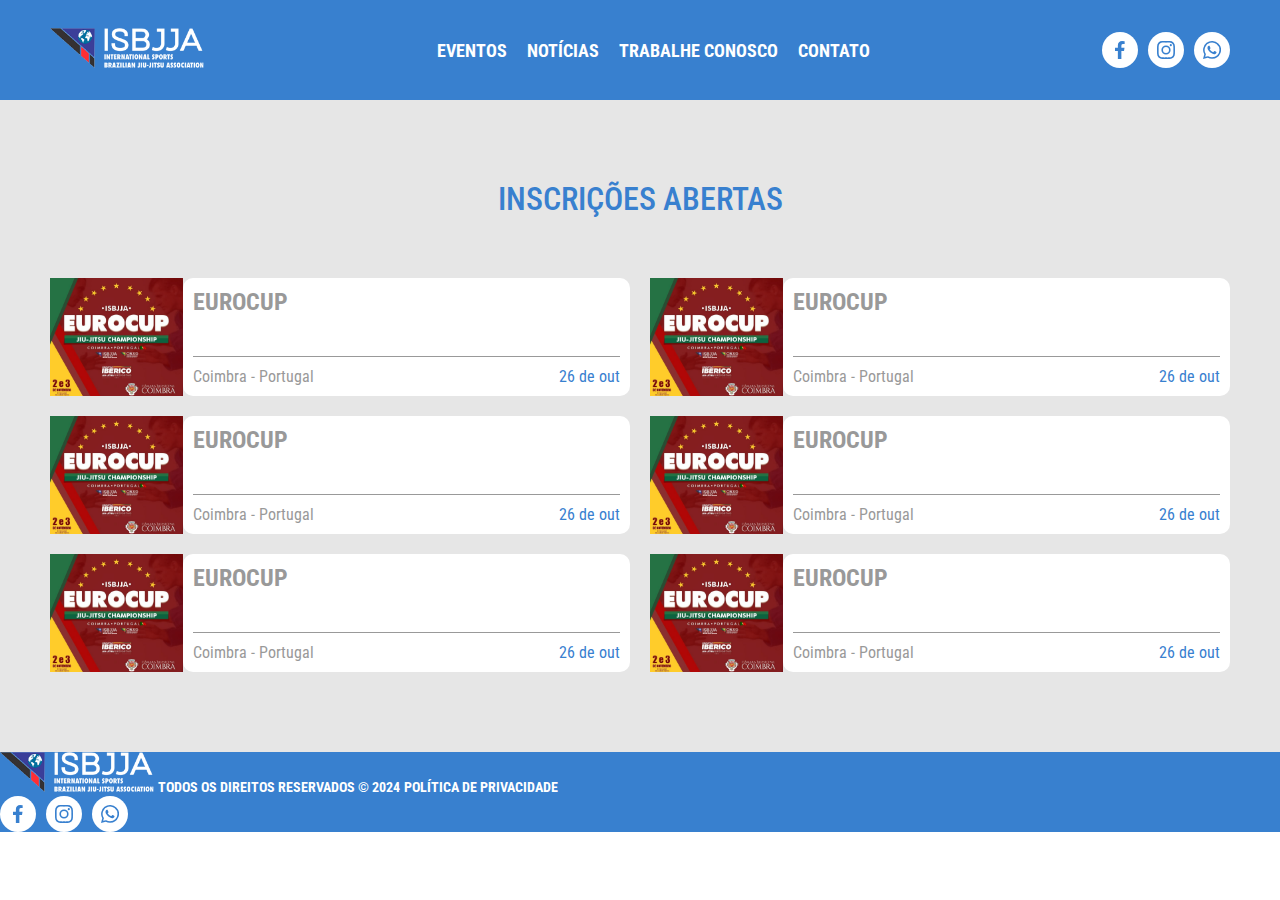
<file: pages/events.html>
<!DOCTYPE html>
<html lang="en">
<head>
    <meta charset="UTF-8">
    <meta name="viewport" content="width=device-width, initial-scale=1.0">
    <title>Eventos</title>
    <link rel="stylesheet" href="../scr/style.css">
    <!--Fontes-->
    <link rel="preconnect" href="https://fonts.googleapis.com">
    <link rel="preconnect" href="https://fonts.gstatic.com" crossorigin>
    <link href="https://fonts.googleapis.com/css2?family=Roboto+Condensed:ital,wght@0,100..900;1,100..900&display=swap" rel="stylesheet">
    <link rel="icon" type="image/x-icon" href="assets/favicon.png">
</head>
<body>
     <!--Header-->
     <header class="header">
        <div class="container header-container">
            <a href="../index.html">
                <img src="../assets/logo.png" alt="ISBJJA">
            </a>
            
            <nav>
                <ul class="header-links">
                    <li><a href="" class="header-link">Eventos</a></li>
                    <li><a href="" class="header-link">Notícias</a></li>
                    <li><a href="" class="header-link">Trabalhe Conosco</a></li>
                    <li><a href="" class="header-link">Contato</a></li>
                </ul>
            </nav>

            <div class="header-social">
                <a class="header-social-item" href=""><svg xmlns="http://www.w3.org/2000/svg" width="9.641" height="18" viewBox="0 0 9.641 18"><path id="facebook-f" class="cls-1" d="M31.9,10.125l.5-3.258H29.273V4.753a1.629,1.629,0,0,1,1.837-1.76h1.421V.22A17.329,17.329,0,0,0,30.008,0c-2.574,0-4.257,1.56-4.257,4.385V6.867H22.89v3.258h2.861V18h3.522V10.125Z" transform="translate(-22.89)"></path></svg></a>
                <a class="header-social-item" href=""><svg xmlns="http://www.w3.org/2000/svg" width="18" height="17.996" viewBox="0 0 18 17.996"><path id="instagram" class="cls-1" d="M8.927,36.209a4.614,4.614,0,1,0,4.614,4.614A4.607,4.607,0,0,0,8.927,36.209Zm0,7.614a3,3,0,1,1,3-3,3.005,3.005,0,0,1-3,3Zm5.879-7.8a1.076,1.076,0,1,1-1.076-1.076A1.074,1.074,0,0,1,14.806,36.02Zm3.056,1.092a5.326,5.326,0,0,0-1.454-3.771,5.361,5.361,0,0,0-3.771-1.454c-1.486-.084-5.939-.084-7.425,0a5.353,5.353,0,0,0-3.771,1.45A5.343,5.343,0,0,0-.012,37.109c-.084,1.486-.084,5.939,0,7.425A5.326,5.326,0,0,0,1.442,48.3a5.368,5.368,0,0,0,3.771,1.454c1.486.084,5.939.084,7.425,0A5.326,5.326,0,0,0,16.408,48.3a5.361,5.361,0,0,0,1.454-3.771C17.946,43.048,17.946,38.6,17.862,37.113Zm-1.919,9.015a3.037,3.037,0,0,1-1.711,1.711c-1.185.47-4,.361-5.3.361s-4.124.1-5.3-.361a3.037,3.037,0,0,1-1.711-1.711c-.47-1.185-.361-4-.361-5.3s-.1-4.124.361-5.3a3.037,3.037,0,0,1,1.711-1.711c1.185-.47,4-.361,5.3-.361s4.124-.1,5.3.361a3.037,3.037,0,0,1,1.711,1.711c.47,1.185.361,4,.361,5.3S16.412,44.947,15.942,46.128Z" transform="translate(0.075 -31.825)"></path></svg></a>
                <a class="header-social-item" href=""><svg xmlns="http://www.w3.org/2000/svg" width="17.998" height="17.998" viewBox="0 0 17.998 17.998"> <path id="whatsapp" class="cls-1" d="M15.3,34.615A8.921,8.921,0,0,0,1.265,45.378L0,50l4.728-1.241a8.891,8.891,0,0,0,4.262,1.085h0A8.862,8.862,0,0,0,15.3,34.615ZM8.995,48.338a7.4,7.4,0,0,1-3.776-1.032l-.269-.161-2.8.735.747-2.736-.177-.281a7.427,7.427,0,1,1,13.775-3.941A7.5,7.5,0,0,1,8.995,48.338Zm4.066-5.552c-.221-.112-1.318-.651-1.523-.723s-.354-.112-.5.112-.574.723-.707.876-.261.169-.482.056a6.066,6.066,0,0,1-3.033-2.651c-.229-.394.229-.366.655-1.217a.413.413,0,0,0-.02-.39c-.056-.112-.5-1.209-.687-1.655s-.366-.374-.5-.382-.277-.008-.426-.008a.826.826,0,0,0-.595.277,2.5,2.5,0,0,0-.779,1.86,4.366,4.366,0,0,0,.908,2.306,9.958,9.958,0,0,0,3.808,3.367,4.361,4.361,0,0,0,2.676.558,2.282,2.282,0,0,0,1.5-1.061,1.864,1.864,0,0,0,.129-1.061C13.43,42.951,13.281,42.895,13.06,42.786Z" transform="translate(0 -32)"></path></svg></a>
            </div>
        </div>
    </header>

    <main>
        <!--Events-->
        <section class="events">
            <div class="container events-title-container">
                <h2 class="title">Inscrições abertas</h2>
            </div>

            <div class="container events-container">
                <div class="events-item">
                    <div class="events-item-image">
                        <img src="../assets/events.jpeg" alt="World Cup 2025">
                    </div>
                    <div class="events-item-content">
                        <div class="events-item-content-title">
                            <h3 class="events-item-title">EUROCUP</h3>
                        </div>
                        <div class="events-item-content-info">
                            <span class="evets-item-location">
                                Coimbra - Portugal
                            </span>
                            <time class="events-item-date" datetime="26/10/2024"> 26 de out</time>
                        </div>
                    </div>
                </div>

                <div class="events-item">
                    <div class="events-item-image">
                        <img src="../assets/events.jpeg" alt="World Cup 2025">
                    </div>
                    <div class="events-item-content">
                        <div class="events-item-content-title">
                            <h3 class="events-item-title">EUROCUP</h3>
                        </div>
                        <div class="events-item-content-info">
                            <span class="evets-item-location">
                                Coimbra - Portugal
                            </span>
                            <time class="events-item-date" datetime="26/10/2024"> 26 de out</time>
                        </div>
                    </div>
                </div>

                <div class="events-item">
                    <div class="events-item-image">
                        <img src="../assets/events.jpeg" alt="World Cup 2025">
                    </div>
                    <div class="events-item-content">
                        <div class="events-item-content-title">
                            <h3 class="events-item-title">EUROCUP</h3>
                        </div>
                        <div class="events-item-content-info">
                            <span class="evets-item-location">
                                Coimbra - Portugal
                            </span>
                            <time class="events-item-date" datetime="26/10/2024"> 26 de out</time>
                        </div>
                    </div>
                </div>

                <div class="events-item">
                    <div class="events-item-image">
                        <img src="../assets/events.jpeg" alt="World Cup 2025">
                    </div>
                    <div class="events-item-content">
                        <div class="events-item-content-title">
                            <h3 class="events-item-title">EUROCUP</h3>
                        </div>
                        <div class="events-item-content-info">
                            <span class="evets-item-location">
                                Coimbra - Portugal
                            </span>
                            <time class="events-item-date" datetime="26/10/2024"> 26 de out</time>
                        </div>
                    </div>
                </div>

                <div class="events-item">
                    <div class="events-item-image">
                        <img src="../assets/events.jpeg" alt="World Cup 2025">
                    </div>
                    <div class="events-item-content">
                        <div class="events-item-content-title">
                            <h3 class="events-item-title">EUROCUP</h3>
                        </div>
                        <div class="events-item-content-info">
                            <span class="evets-item-location">
                                Coimbra - Portugal
                            </span>
                            <time class="events-item-date" datetime="26/10/2024"> 26 de out</time>
                        </div>
                    </div>
                </div>

                <div class="events-item">
                    <div class="events-item-image">
                        <img src="../assets/events.jpeg" alt="World Cup 2025">
                    </div>
                    <div class="events-item-content">
                        <div class="events-item-content-title">
                            <h3 class="events-item-title">EUROCUP</h3>
                        </div>
                        <div class="events-item-content-info">
                            <span class="evets-item-location">
                                Coimbra - Portugal
                            </span>
                            <time class="events-item-date" datetime="26/10/2024"> 26 de out</time>
                        </div>
                    </div>
                </div>
                
            </div>
        </section>

        <!--Footer-->
        <footer class="footer">
            <a href="../index.html">
                <img src="../assets/logo.png" alt="ISBJJA">
            </a>

            <span class="footer-direitos">TODOS OS DIREITOS RESERVADOS © 2024</span>

            <a class="footer-privacidade" href="https://isbjja.com/privacidade/">Política de privacidade</a>

            <div class="footer-social">
                <a class="footer-social-item" href=""><svg xmlns="http://www.w3.org/2000/svg" width="9.641" height="18" viewBox="0 0 9.641 18"><path id="facebook-f" class="cls-1" d="M31.9,10.125l.5-3.258H29.273V4.753a1.629,1.629,0,0,1,1.837-1.76h1.421V.22A17.329,17.329,0,0,0,30.008,0c-2.574,0-4.257,1.56-4.257,4.385V6.867H22.89v3.258h2.861V18h3.522V10.125Z" transform="translate(-22.89)"></path></svg></a>
                <a class="footer-social-item" href=""><svg xmlns="http://www.w3.org/2000/svg" width="18" height="17.996" viewBox="0 0 18 17.996"><path id="instagram" class="cls-1" d="M8.927,36.209a4.614,4.614,0,1,0,4.614,4.614A4.607,4.607,0,0,0,8.927,36.209Zm0,7.614a3,3,0,1,1,3-3,3.005,3.005,0,0,1-3,3Zm5.879-7.8a1.076,1.076,0,1,1-1.076-1.076A1.074,1.074,0,0,1,14.806,36.02Zm3.056,1.092a5.326,5.326,0,0,0-1.454-3.771,5.361,5.361,0,0,0-3.771-1.454c-1.486-.084-5.939-.084-7.425,0a5.353,5.353,0,0,0-3.771,1.45A5.343,5.343,0,0,0-.012,37.109c-.084,1.486-.084,5.939,0,7.425A5.326,5.326,0,0,0,1.442,48.3a5.368,5.368,0,0,0,3.771,1.454c1.486.084,5.939.084,7.425,0A5.326,5.326,0,0,0,16.408,48.3a5.361,5.361,0,0,0,1.454-3.771C17.946,43.048,17.946,38.6,17.862,37.113Zm-1.919,9.015a3.037,3.037,0,0,1-1.711,1.711c-1.185.47-4,.361-5.3.361s-4.124.1-5.3-.361a3.037,3.037,0,0,1-1.711-1.711c-.47-1.185-.361-4-.361-5.3s-.1-4.124.361-5.3a3.037,3.037,0,0,1,1.711-1.711c1.185-.47,4-.361,5.3-.361s4.124-.1,5.3.361a3.037,3.037,0,0,1,1.711,1.711c.47,1.185.361,4,.361,5.3S16.412,44.947,15.942,46.128Z" transform="translate(0.075 -31.825)"></path></svg></a>
                <a class="footer-social-item" href=""><svg xmlns="http://www.w3.org/2000/svg" width="17.998" height="17.998" viewBox="0 0 17.998 17.998"> <path id="whatsapp" class="cls-1" d="M15.3,34.615A8.921,8.921,0,0,0,1.265,45.378L0,50l4.728-1.241a8.891,8.891,0,0,0,4.262,1.085h0A8.862,8.862,0,0,0,15.3,34.615ZM8.995,48.338a7.4,7.4,0,0,1-3.776-1.032l-.269-.161-2.8.735.747-2.736-.177-.281a7.427,7.427,0,1,1,13.775-3.941A7.5,7.5,0,0,1,8.995,48.338Zm4.066-5.552c-.221-.112-1.318-.651-1.523-.723s-.354-.112-.5.112-.574.723-.707.876-.261.169-.482.056a6.066,6.066,0,0,1-3.033-2.651c-.229-.394.229-.366.655-1.217a.413.413,0,0,0-.02-.39c-.056-.112-.5-1.209-.687-1.655s-.366-.374-.5-.382-.277-.008-.426-.008a.826.826,0,0,0-.595.277,2.5,2.5,0,0,0-.779,1.86,4.366,4.366,0,0,0,.908,2.306,9.958,9.958,0,0,0,3.808,3.367,4.361,4.361,0,0,0,2.676.558,2.282,2.282,0,0,0,1.5-1.061,1.864,1.864,0,0,0,.129-1.061C13.43,42.951,13.281,42.895,13.06,42.786Z" transform="translate(0 -32)"></path></svg></a>
            </div>
        </footer>

    </main>
</body>
</html>
</file>
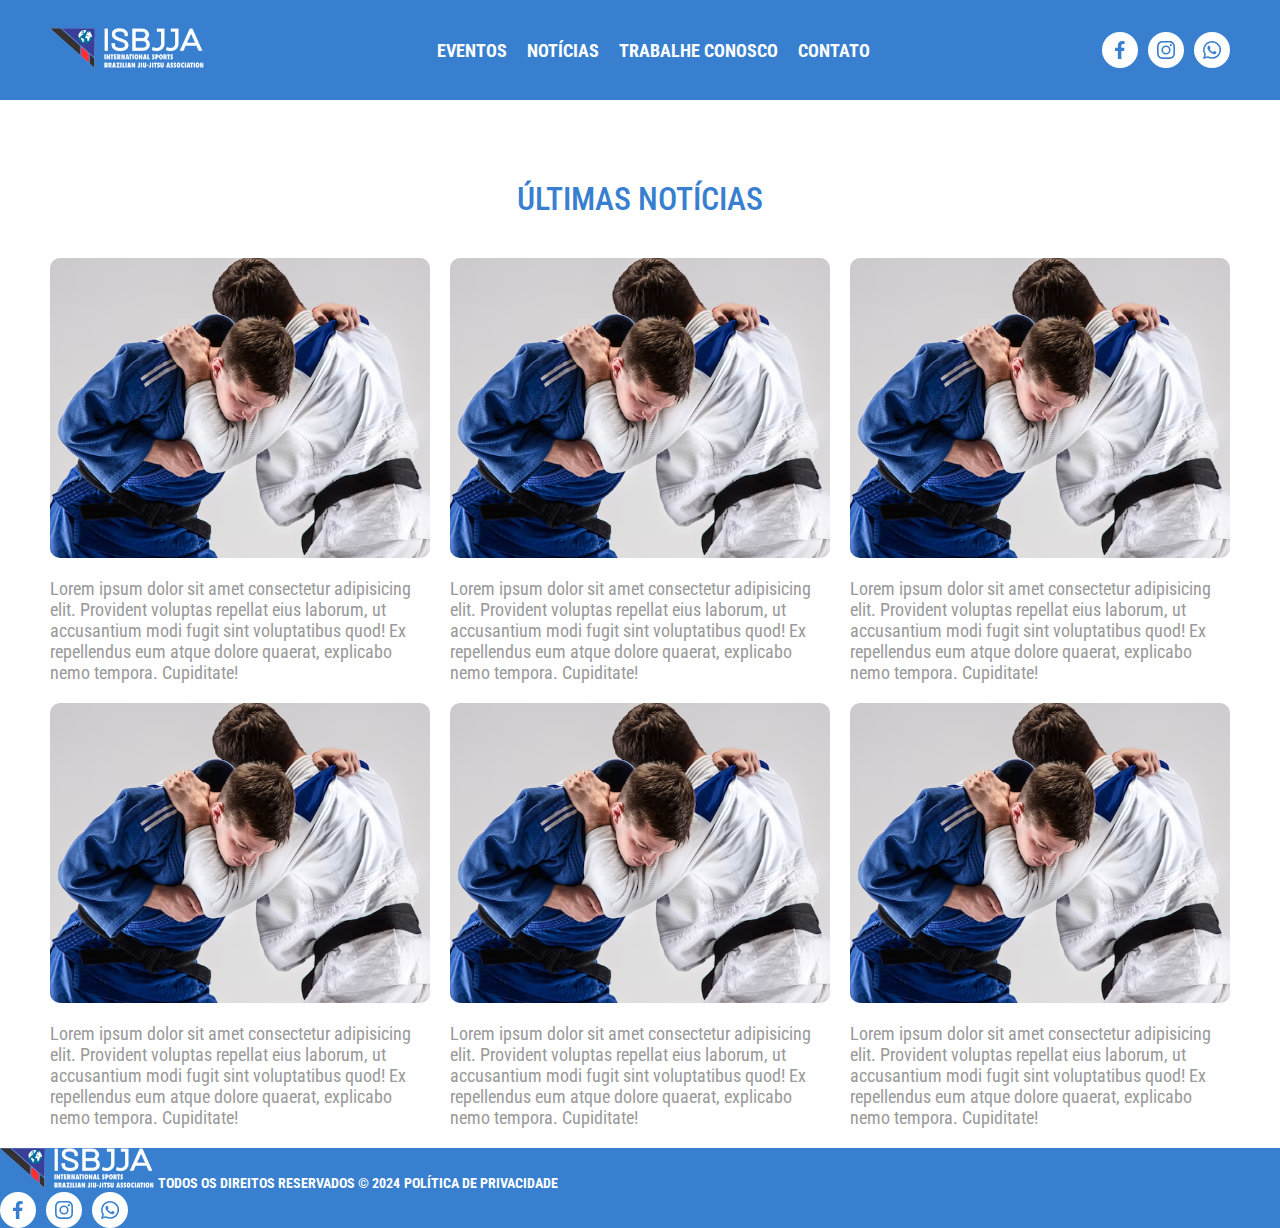
<file: pages/news.html>
<!DOCTYPE html>
<html lang="en">
<head>
    <meta charset="UTF-8">
    <meta name="viewport" content="width=device-width, initial-scale=1.0">
    <title>Notícias</title>
    <link rel="stylesheet" href="../scr/style.css">
    <!--Fontes-->
    <link rel="preconnect" href="https://fonts.googleapis.com">
    <link rel="preconnect" href="https://fonts.gstatic.com" crossorigin>
    <link href="https://fonts.googleapis.com/css2?family=Roboto+Condensed:ital,wght@0,100..900;1,100..900&display=swap" rel="stylesheet">
    <link rel="icon" type="image/x-icon" href="assets/favicon.png">
</head>
<body>
     <!--Header-->
     <header class="header">
        <div class="container header-container">
            <a href="../index.html">
                <img src="../assets/logo.png" alt="ISBJJA">
            </a>
            
            <nav>
                <ul class="header-links">
                    <li><a href="" class="header-link">Eventos</a></li>
                    <li><a href="" class="header-link">Notícias</a></li>
                    <li><a href="" class="header-link">Trabalhe Conosco</a></li>
                    <li><a href="" class="header-link">Contato</a></li>
                </ul>
            </nav>

            <div class="header-social">
                <a class="header-social-item" href=""><svg xmlns="http://www.w3.org/2000/svg" width="9.641" height="18" viewBox="0 0 9.641 18"><path id="facebook-f" class="cls-1" d="M31.9,10.125l.5-3.258H29.273V4.753a1.629,1.629,0,0,1,1.837-1.76h1.421V.22A17.329,17.329,0,0,0,30.008,0c-2.574,0-4.257,1.56-4.257,4.385V6.867H22.89v3.258h2.861V18h3.522V10.125Z" transform="translate(-22.89)"></path></svg></a>
                <a class="header-social-item" href=""><svg xmlns="http://www.w3.org/2000/svg" width="18" height="17.996" viewBox="0 0 18 17.996"><path id="instagram" class="cls-1" d="M8.927,36.209a4.614,4.614,0,1,0,4.614,4.614A4.607,4.607,0,0,0,8.927,36.209Zm0,7.614a3,3,0,1,1,3-3,3.005,3.005,0,0,1-3,3Zm5.879-7.8a1.076,1.076,0,1,1-1.076-1.076A1.074,1.074,0,0,1,14.806,36.02Zm3.056,1.092a5.326,5.326,0,0,0-1.454-3.771,5.361,5.361,0,0,0-3.771-1.454c-1.486-.084-5.939-.084-7.425,0a5.353,5.353,0,0,0-3.771,1.45A5.343,5.343,0,0,0-.012,37.109c-.084,1.486-.084,5.939,0,7.425A5.326,5.326,0,0,0,1.442,48.3a5.368,5.368,0,0,0,3.771,1.454c1.486.084,5.939.084,7.425,0A5.326,5.326,0,0,0,16.408,48.3a5.361,5.361,0,0,0,1.454-3.771C17.946,43.048,17.946,38.6,17.862,37.113Zm-1.919,9.015a3.037,3.037,0,0,1-1.711,1.711c-1.185.47-4,.361-5.3.361s-4.124.1-5.3-.361a3.037,3.037,0,0,1-1.711-1.711c-.47-1.185-.361-4-.361-5.3s-.1-4.124.361-5.3a3.037,3.037,0,0,1,1.711-1.711c1.185-.47,4-.361,5.3-.361s4.124-.1,5.3.361a3.037,3.037,0,0,1,1.711,1.711c.47,1.185.361,4,.361,5.3S16.412,44.947,15.942,46.128Z" transform="translate(0.075 -31.825)"></path></svg></a>
                <a class="header-social-item" href=""><svg xmlns="http://www.w3.org/2000/svg" width="17.998" height="17.998" viewBox="0 0 17.998 17.998"> <path id="whatsapp" class="cls-1" d="M15.3,34.615A8.921,8.921,0,0,0,1.265,45.378L0,50l4.728-1.241a8.891,8.891,0,0,0,4.262,1.085h0A8.862,8.862,0,0,0,15.3,34.615ZM8.995,48.338a7.4,7.4,0,0,1-3.776-1.032l-.269-.161-2.8.735.747-2.736-.177-.281a7.427,7.427,0,1,1,13.775-3.941A7.5,7.5,0,0,1,8.995,48.338Zm4.066-5.552c-.221-.112-1.318-.651-1.523-.723s-.354-.112-.5.112-.574.723-.707.876-.261.169-.482.056a6.066,6.066,0,0,1-3.033-2.651c-.229-.394.229-.366.655-1.217a.413.413,0,0,0-.02-.39c-.056-.112-.5-1.209-.687-1.655s-.366-.374-.5-.382-.277-.008-.426-.008a.826.826,0,0,0-.595.277,2.5,2.5,0,0,0-.779,1.86,4.366,4.366,0,0,0,.908,2.306,9.958,9.958,0,0,0,3.808,3.367,4.361,4.361,0,0,0,2.676.558,2.282,2.282,0,0,0,1.5-1.061,1.864,1.864,0,0,0,.129-1.061C13.43,42.951,13.281,42.895,13.06,42.786Z" transform="translate(0 -32)"></path></svg></a>
            </div>
        </div>
    </header>

    <main>
        <!--News-->
        <section class="news">
            <div class="container news-title-container">
                <h2 class="title">Últimas Notícias</h2>
            </div>

            <div class="container news-container">
                <article class="news-item">
                    <div class="news-item-image">
                        <img src="../assets/news.avif" alt="News">
                    </div>
                    <div class="news-item-content">
                        <div class="news-item-content-info">
                            <p>Lorem ipsum dolor sit amet consectetur adipisicing elit. Provident voluptas repellat eius laborum, ut accusantium modi fugit sint voluptatibus quod! Ex repellendus eum atque dolore quaerat, explicabo nemo tempora. Cupiditate!</p>
                        </div>
                    </div>
                </article>

                <article class="news-item">
                    <div class="news-item-image">
                        <img src="../assets/news.avif" alt="News">
                    </div>
                    <div class="news-item-content">
                        <div class="news-item-content-info">
                            <p>Lorem ipsum dolor sit amet consectetur adipisicing elit. Provident voluptas repellat eius laborum, ut accusantium modi fugit sint voluptatibus quod! Ex repellendus eum atque dolore quaerat, explicabo nemo tempora. Cupiditate!</p>
                        </div>
                    </div>
                </article>

                <article class="news-item">
                    <div class="news-item-image">
                        <img src="../assets/news.avif" alt="News">
                    </div>
                    <div class="news-item-content">
                        <div class="news-item-content-info">
                            <p>Lorem ipsum dolor sit amet consectetur adipisicing elit. Provident voluptas repellat eius laborum, ut accusantium modi fugit sint voluptatibus quod! Ex repellendus eum atque dolore quaerat, explicabo nemo tempora. Cupiditate!</p>
                        </div>
                    </div>
                </article>

                <article class="news-item">
                    <div class="news-item-image">
                        <img src="../assets/news.avif" alt="News">
                    </div>
                    <div class="news-item-content">
                        <div class="news-item-content-info">
                            <p>Lorem ipsum dolor sit amet consectetur adipisicing elit. Provident voluptas repellat eius laborum, ut accusantium modi fugit sint voluptatibus quod! Ex repellendus eum atque dolore quaerat, explicabo nemo tempora. Cupiditate!</p>
                        </div>
                    </div>
                </article>

                <article class="news-item">
                    <div class="news-item-image">
                        <img src="../assets/news.avif" alt="News">
                    </div>
                    <div class="news-item-content">
                        <div class="news-item-content-info">
                            <p>Lorem ipsum dolor sit amet consectetur adipisicing elit. Provident voluptas repellat eius laborum, ut accusantium modi fugit sint voluptatibus quod! Ex repellendus eum atque dolore quaerat, explicabo nemo tempora. Cupiditate!</p>
                        </div>
                    </div>
                </article>

                <article class="news-item">
                    <div class="news-item-image">
                        <img src="../assets/news.avif" alt="News">
                    </div>
                    <div class="news-item-content">
                        <div class="news-item-content-info">
                            <p>Lorem ipsum dolor sit amet consectetur adipisicing elit. Provident voluptas repellat eius laborum, ut accusantium modi fugit sint voluptatibus quod! Ex repellendus eum atque dolore quaerat, explicabo nemo tempora. Cupiditate!</p>
                        </div>
                    </div>
                </article>
            </div>

        </section>

        <!--Footer-->
        <footer class="footer">
            <a href="../index.html">
                <img src="../assets/logo.png" alt="ISBJJA">
            </a>

            <span class="footer-direitos">TODOS OS DIREITOS RESERVADOS © 2024</span>

            <a class="footer-privacidade" href="https://isbjja.com/privacidade/">Política de privacidade</a>

            <div class="footer-social">
                <a class="footer-social-item" href=""><svg xmlns="http://www.w3.org/2000/svg" width="9.641" height="18" viewBox="0 0 9.641 18"><path id="facebook-f" class="cls-1" d="M31.9,10.125l.5-3.258H29.273V4.753a1.629,1.629,0,0,1,1.837-1.76h1.421V.22A17.329,17.329,0,0,0,30.008,0c-2.574,0-4.257,1.56-4.257,4.385V6.867H22.89v3.258h2.861V18h3.522V10.125Z" transform="translate(-22.89)"></path></svg></a>
                <a class="footer-social-item" href=""><svg xmlns="http://www.w3.org/2000/svg" width="18" height="17.996" viewBox="0 0 18 17.996"><path id="instagram" class="cls-1" d="M8.927,36.209a4.614,4.614,0,1,0,4.614,4.614A4.607,4.607,0,0,0,8.927,36.209Zm0,7.614a3,3,0,1,1,3-3,3.005,3.005,0,0,1-3,3Zm5.879-7.8a1.076,1.076,0,1,1-1.076-1.076A1.074,1.074,0,0,1,14.806,36.02Zm3.056,1.092a5.326,5.326,0,0,0-1.454-3.771,5.361,5.361,0,0,0-3.771-1.454c-1.486-.084-5.939-.084-7.425,0a5.353,5.353,0,0,0-3.771,1.45A5.343,5.343,0,0,0-.012,37.109c-.084,1.486-.084,5.939,0,7.425A5.326,5.326,0,0,0,1.442,48.3a5.368,5.368,0,0,0,3.771,1.454c1.486.084,5.939.084,7.425,0A5.326,5.326,0,0,0,16.408,48.3a5.361,5.361,0,0,0,1.454-3.771C17.946,43.048,17.946,38.6,17.862,37.113Zm-1.919,9.015a3.037,3.037,0,0,1-1.711,1.711c-1.185.47-4,.361-5.3.361s-4.124.1-5.3-.361a3.037,3.037,0,0,1-1.711-1.711c-.47-1.185-.361-4-.361-5.3s-.1-4.124.361-5.3a3.037,3.037,0,0,1,1.711-1.711c1.185-.47,4-.361,5.3-.361s4.124-.1,5.3.361a3.037,3.037,0,0,1,1.711,1.711c.47,1.185.361,4,.361,5.3S16.412,44.947,15.942,46.128Z" transform="translate(0.075 -31.825)"></path></svg></a>
                <a class="footer-social-item" href=""><svg xmlns="http://www.w3.org/2000/svg" width="17.998" height="17.998" viewBox="0 0 17.998 17.998"> <path id="whatsapp" class="cls-1" d="M15.3,34.615A8.921,8.921,0,0,0,1.265,45.378L0,50l4.728-1.241a8.891,8.891,0,0,0,4.262,1.085h0A8.862,8.862,0,0,0,15.3,34.615ZM8.995,48.338a7.4,7.4,0,0,1-3.776-1.032l-.269-.161-2.8.735.747-2.736-.177-.281a7.427,7.427,0,1,1,13.775-3.941A7.5,7.5,0,0,1,8.995,48.338Zm4.066-5.552c-.221-.112-1.318-.651-1.523-.723s-.354-.112-.5.112-.574.723-.707.876-.261.169-.482.056a6.066,6.066,0,0,1-3.033-2.651c-.229-.394.229-.366.655-1.217a.413.413,0,0,0-.02-.39c-.056-.112-.5-1.209-.687-1.655s-.366-.374-.5-.382-.277-.008-.426-.008a.826.826,0,0,0-.595.277,2.5,2.5,0,0,0-.779,1.86,4.366,4.366,0,0,0,.908,2.306,9.958,9.958,0,0,0,3.808,3.367,4.361,4.361,0,0,0,2.676.558,2.282,2.282,0,0,0,1.5-1.061,1.864,1.864,0,0,0,.129-1.061C13.43,42.951,13.281,42.895,13.06,42.786Z" transform="translate(0 -32)"></path></svg></a>
            </div>
        </footer>

    </main>
</body>
</html>
</file>
<file: scr/style.css>
* {
    box-sizing: border-box;
    margin: 0;
    padding: 0;
}

:root {
    --blue: #3880CF;
    --gray: #E6E6E6;
    --yellow: #FFD800;
    --brown: #A83200;
    --white: #FFF;
    --darkgray: #999999;
}

body {
    font-family: "Roboto Condensed", serif;
}

ul {
    list-style: none;
}

a {
    color: var(--white);
    text-decoration: none;
}

.container {
    max-width: 1220px;
    margin: 0 auto;
    padding: 20px;
    width: 100%;
}

.button {
    background-color: var(--yellow);
    color: var(--brown);
    height: 60px;
    padding: 0 40px;
    border-radius: 10px;
    display: flex;
    align-items: center;
    font-size: 20px;
    text-transform: uppercase;
    font-weight: 500;
}

.button2 {
    background-color: var(--darkgray);
    font-size: 24px;
    padding: 10px 30px;
    border-radius: 10px;
    text-transform: uppercase;
    display: inline-block;
    font-weight: 600;
}

.title {
    color: var(--blue);
    font-size: 32px;
    font-weight: 500;
}

/*Header
----------------------------*/
.header {
    background-color: var(--blue);
    width: 100%;
    height: 100px;
    display: flex;
    align-items: center;
}

.header-container {
    display: flex;
    justify-content: space-between;
    align-items: center;
}

.header-links {
    display: flex;
    gap: 20px;
}

.header-link {
    font-size: 18px;
    text-transform: uppercase;
    font-weight: 700;
    transition: 0.3s;
}

.header-link:hover {
    opacity: 0.7;
}

.header-social {
    display: flex;
    gap: 10px;
}

.header-social-item {
    background-color: var(--white);
    border-radius: 50%;
    height: 36px;
    width: 36px;
    display: flex;
    align-items: center;
    justify-content: center;
}

.header-social-item path {
    fill: #3880CF;
}

.banner {
    padding: 150px 0;
    background-image: url("../assets/banner.jpg");
    background-size: cover;
    background-repeat: no-repeat;
    background-position: center;
}

.banner-container {
    display: flex;
    justify-content: center;
    align-items: center;
    flex-direction: column;
    color: var(--white);
}

.banner-title {
    font-size: 110px;
    font-weight: 600;
}

.banner-date {
    text-align: center;
    font-size: 80px;
    font-weight: 600;
}

.banner-button {
    margin-top: 50px;
}

/*Mobile - Header
----------------------------*/

.container-mobile-header {
    position: fixed;
    left: -100%;
    top: 0;
    height: 100vh;
    width: 100vw;
    background-color: var(--blue);
    z-index: 999;
    display: flex;
    flex-direction: column;
    transition: 0.3s;
}

.container-mobile-header.active {
    left: 0;
}

.mobile-header {
    display: flex;
    justify-content: space-between;
    align-items: center;
}

.button-mobile-header {
    /*display: none;*/
    cursor: pointer;
    border: none;
    background: transparent;
}

.mobile-menu-links {
    display: flex;
    flex-direction: column;
}

.mobile-menu-link {
    font-size: 32px;
    text-transform: uppercase;
    font-weight: 500;
    transition: 0.3s;
}

.mobile-menu-link:hover {
    opacity: 0.7;
}

.mobile-line {
    border: 1px solid var(--white);
    margin-top: 20px;
}

.mobile-social {
    display: flex;
    justify-content: center;
    gap: 15px;
    padding-top: 20px;
}

/*Events
----------------------------*/

.events {
    background-color: var(--gray);
    padding: 60px 0;
}

.events-title-container {
    display: flex;
    justify-content: center;
    align-items: center;
    text-transform: uppercase;
}

.events-container {
    display: grid;
    grid-template-columns: repeat(2, 1fr);
    gap: 20px;
    margin-top: 20px;
}

.events-item-image {
    width: 30%;
    position: relative;
}

.events-item-image img {
    position: absolute;
    top: 0;
    left: 0;
    height: 100%;
    width: 100%;
    object-fit: cover;
}

.events-item {
    display: flex;
}

.events-item-content {
    background-color: var(--white);
    width: 100%;
    border-radius: 10px;
    padding: 10px;
}

.events-item-title {
    font-size: 24px;
    color: var(--darkgray);
}

.events-item-content-info {
    margin-top: 40px;
    border-top: solid 1px var(--darkgray);
}

.events-item-content-info {
    display: flex;
    justify-content: space-between;
    padding-top: 10px;
}

.events-item-date {
    color: var(--blue);
}

.evets-item-location {
    color: var(--darkgray);
}

.events-button-container {
    display: flex;
    justify-content: center;
    align-items: center;
    padding-top: 40px;
}

/*News
----------------------------*/

.news-title-container {
    display: flex;
    justify-content: center;
    align-items: center;
    text-transform: uppercase;
    padding-top: 80px;
}

.news-container {
    display: grid;
    grid-template-columns: repeat(3, 1fr);
    gap: 20px;
}

.news-item-image {
    height: 300px;
    width: 100%;
}

.news-item-image img {
    height: 100%;
    width: 100%;
    object-fit: cover;
    display: block;
    border-radius: 10px;
}

.news-item-content-info p {
    font-size: 18px;
    color: var(--darkgray);
    margin-top: 20px;
} 

/*Outros
----------------------------*/

.outros {
    margin-top: 60px;
    margin-bottom: 40px;
}

.container-outros {
    display: grid;
    grid-template-columns: repeat(3, 1fr);
    gap: 20px;
    padding: 20px;
}

.outros-item-image img {
    height: 100%;
    width: 100%;
    object-fit: cover;
    display: block;
    border-radius: 10px;
}

.outros-item-content-info p {
    font-size: 18px;
    color: var(--darkgray);
    margin-top: 15px;
}

.outros-title {
    color: var(--blue);
    font-size: 20px;
    text-transform: uppercase;
    margin-top: 15px;
    font-weight: 500;
}

/*Footer
----------------------------*/
.footer {
    background-color: var(--blue);
    width: 100%;
}

.footer-container {
    display: flex;
    justify-content: space-around;
    align-items: center;
}

.footer-privacidade {
    text-transform: uppercase;
    font-size: 14px;
    font-weight: 700;
}

.footer-direitos {
    color: var(--white);
    font-size: 14px;
    font-weight: 700;
}

.footer-social {
    display: flex;
    gap: 10px;
}

.footer-social-item {
    background-color: var(--white);
    border-radius: 50%;
    height: 36px;
    width: 36px;
    display: flex;
    align-items: center;
    justify-content: center;
}

.footer-social-item path {
    fill: #3880CF;
}

/*Responsividade
----------------------------*/

@media(max-width: 1220px){
    .container {
        max-width: 920px;
    }
    .button-mobile-header {
        display: block;
    }

}

@media(max-width: 920px){
    .container {
        max-width: 720px;
    }
    /* Header */
    .header-links {
        display: none;
    }

    .header-social {
        display: none;
    }

    /*News*/
    .news-container {
        grid-template-columns: repeat(2, 1fr);
    }

    /*Outros*/
    .container-outros {
        grid-template-columns: repeat(2, 1fr);
    }

    /*Footer*/
    .footer {
        flex-direction: column;
        gap: 40px;
    }

    .footer-social {
        display: none;
    }

    /*Banner*/
    .banner-title {
        font-size: 72px;
    }

    .banner-date {
        font-size: 52px;
    }

}

@media(max-width: 720px){
    .container {
        max-width: 520px;
    }

     /*Footer*/
     .footer-container {
        flex-direction: column;
        gap: 20px;
    }
    
}

@media(max-width: 520px){
    .container {
        max-width: 420px;
    }
    /*News*/
    .news-container {
        grid-template-columns: repeat(1, 1fr);
    }

    /*Outros*/
    .container-outros {
        grid-template-columns: repeat(1, 1fr);
    }
}

@media(min-width: 920px){
    .header-mobile {
        display: none;
    }
}

@media(min-width: 920px){
    /*Button - Mobile - Header*/
    .button-mobile-header {
        display: none;
    }
}
</file>
